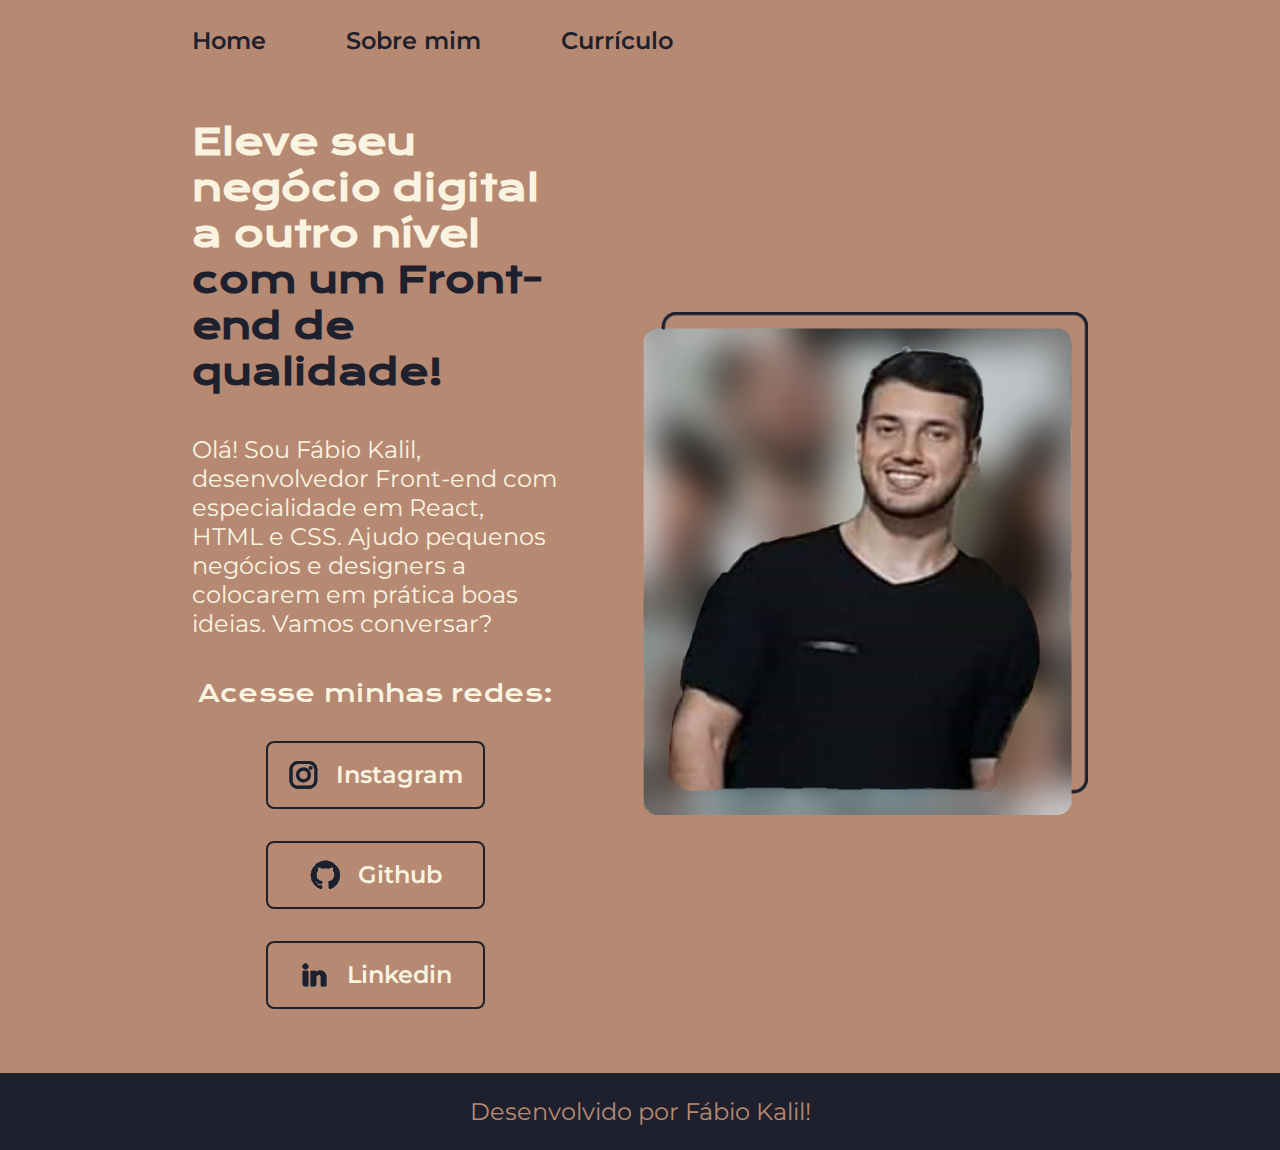
<file: index.html>
<!DOCTYPE html>
<html lang="pt-br">
<head>
    <meta charset="UTF-8">
    <meta http-equiv="X-UA-Compatible" content="IE=edge">
    <meta name="viewport" content="width=device-width, initial-scale=1.0">
    <title>Portfólio</title>
    <link rel="stylesheet" href="./styles/style.css">
</head>
<body>
    <header class="cabecalho">
        <nav class="cabecalho__menu">
            <a class="cabecalho__menu__link" href="index.html">Home</a>
            <a class="cabecalho__menu__link" href="about.html">Sobre mim</a>
            <a class="cabecalho__menu__link" href="curriculo.html">Currículo</a>
        </nav>
    </header>
    <main class="apresentacao">
        <section class="apresentacao__conteudo">
            <h1 class="apresentacao__conteudo__titulo">Eleve seu negócio digital a outro nível <strong class="titulo-destaque">com um Front-end de qualidade!</strong></h1>
            <p class="apresentacao__conteudo__texto">Olá! Sou Fábio Kalil, desenvolvedor Front-end com especialidade em React, HTML e CSS. Ajudo pequenos negócios e designers a colocarem em prática boas ideias. Vamos conversar?</p>
            <div class="apresentacao__links">
                <h2 class="apresentacao__links_subtitulo"> Acesse minhas redes:</h2>
                <a class="apresentacao__links__navegacao" href="https://www.instagram.com/fabiokos/" target="blank"> <img src="./assets/instagram.png" alt="Ícone Instagram"> Instagram</a>
                <a class="apresentacao__links__navegacao" href="https://github.com/klewzin" target="blank"> <img src="./assets/github.png" alt="Ícone Github"> Github</a>
                <a class="apresentacao__links__navegacao" href="https://www.linkedin.com/in/fabiokalilurllkd/" target="blank"> <img src="./assets/linkedin.png" alt="Ícone linkedin"> Linkedin</a>
            </div>
        </section>
        <img class="apresentacao__imagem" src="./assets/eufigma.png" alt="Foto de Fábio Kalil">
    </main>
    <footer class="rodape">
        <p>Desenvolvido por Fábio Kalil!</p>
    </footer>
</body>
</html>
</file>
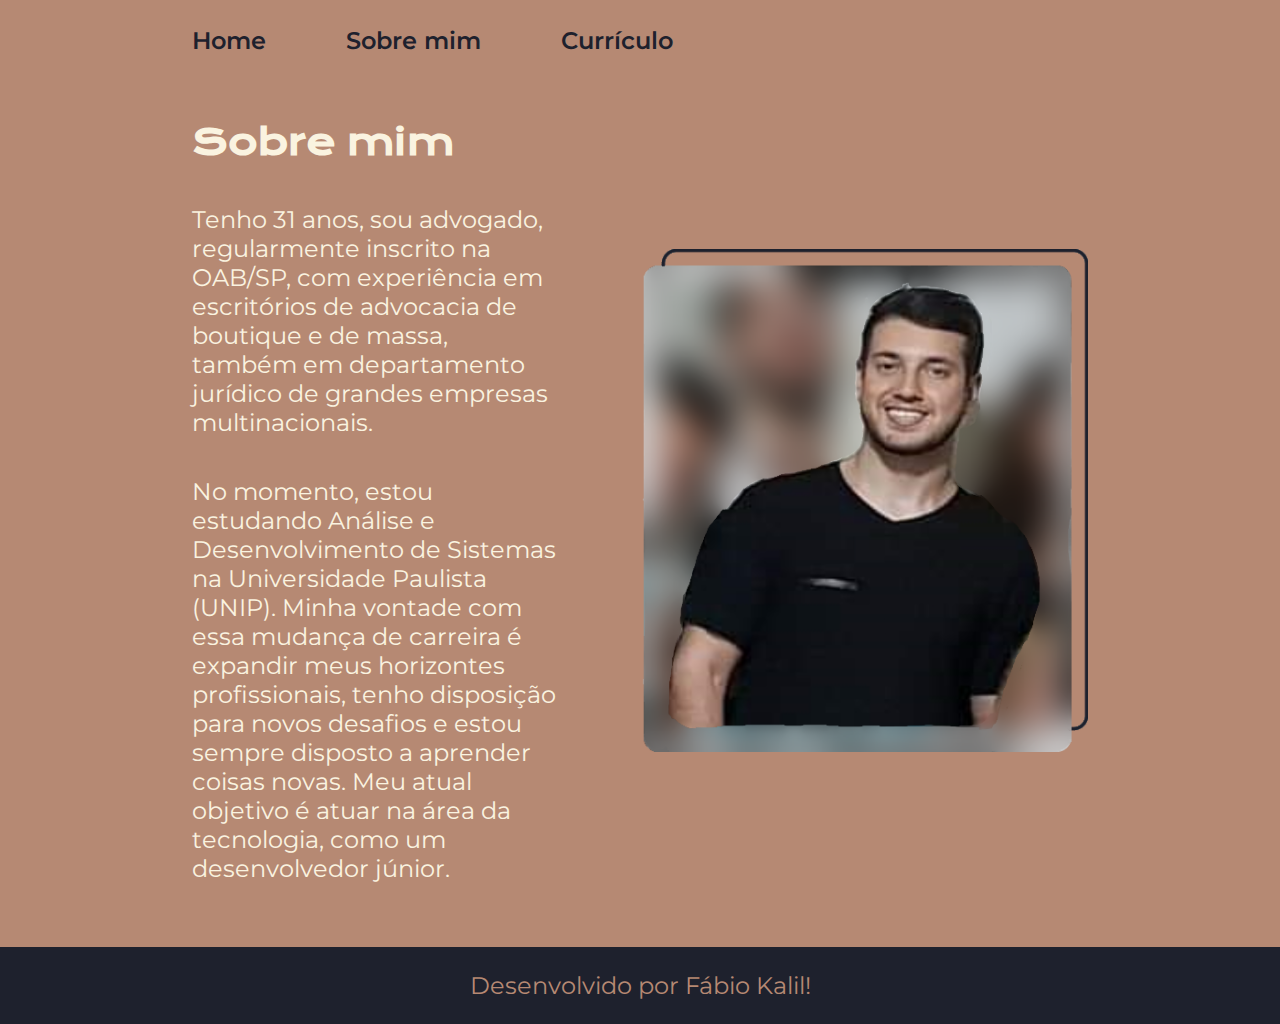
<file: about.html>
<!DOCTYPE html>
<html lang="pt-br">
<head>
    <meta charset="UTF-8">
    <meta http-equiv="X-UA-Compatible" content="IE=edge">
    <meta name="viewport" content="width=device-width, initial-scale=1.0">
    <title>Sobre mim</title>
    <link rel="stylesheet" href="./styles/style.css">
</head>
<body>
    <header class="cabecalho">
        <nav class="cabecalho__menu">
            <a class="cabecalho__menu__link" href="index.html">Home</a>
            <a class="cabecalho__menu__link" href="about.html">Sobre mim</a>
            <a class="cabecalho__menu__link" href="curriculo.html">Currículo</a>
        </nav>
    </header>
    <main class="apresentacao">
        <section class="apresentacao__conteudo">
            <h1 class="apresentacao__conteudo__titulo">Sobre mim</h1>
            <p class="apresentacao__conteudo__texto">Tenho 31 anos, sou advogado, regularmente inscrito na OAB/SP, com experiência em escritórios de advocacia de boutique e de massa, também em departamento jurídico de grandes empresas multinacionais.</p>
            <p class="apresentacao__conteudo__texto">No momento, estou estudando Análise e Desenvolvimento de Sistemas na Universidade Paulista (UNIP). Minha vontade com essa mudança de carreira é expandir meus horizontes profissionais, tenho disposição para novos desafios e estou sempre disposto a aprender coisas novas. Meu atual objetivo é atuar na área da tecnologia, como um desenvolvedor júnior.</p>
        </section>
        <img class="apresentacao__imagem" src="./assets/eufigma.png" alt="Foto de Fábio Kalil">
    </main>
    <footer class="rodape">
        <p>Desenvolvido por Fábio Kalil!</p>
    </footer>
</body>
</html>
</file>
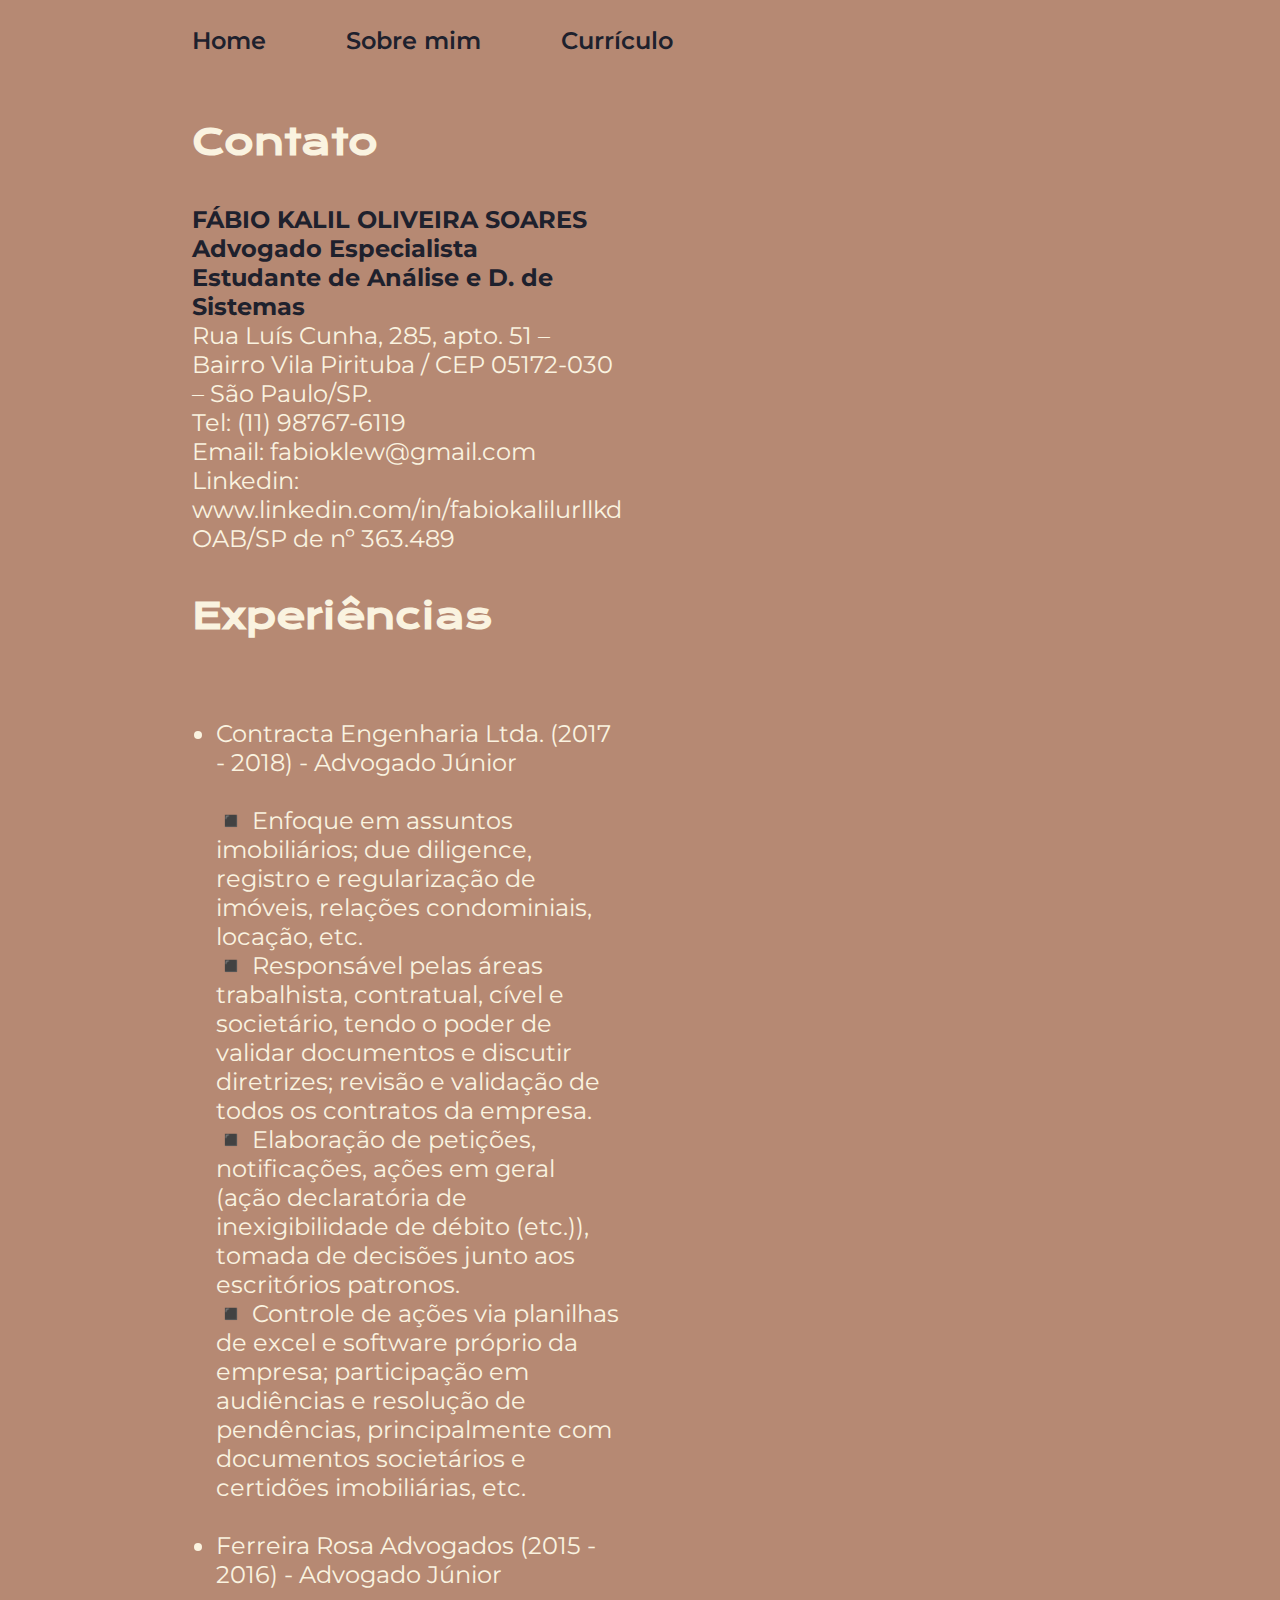
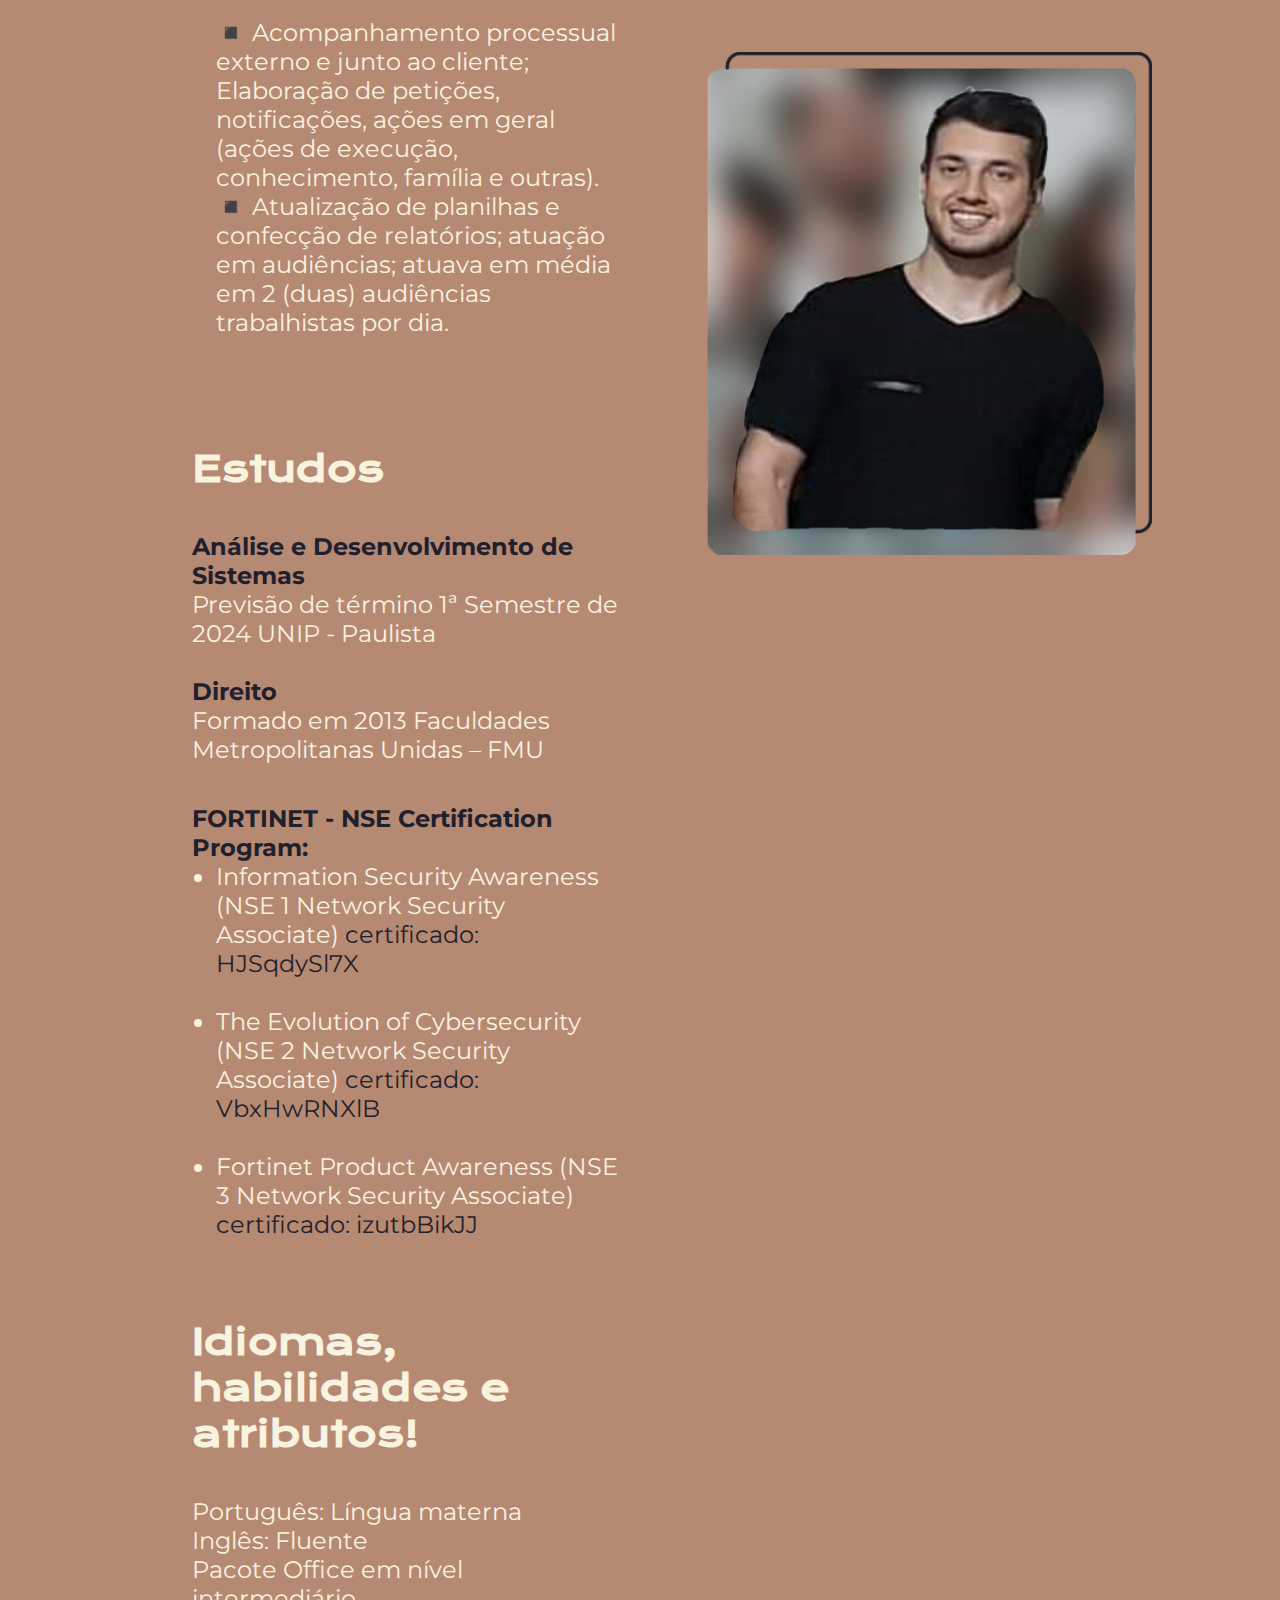
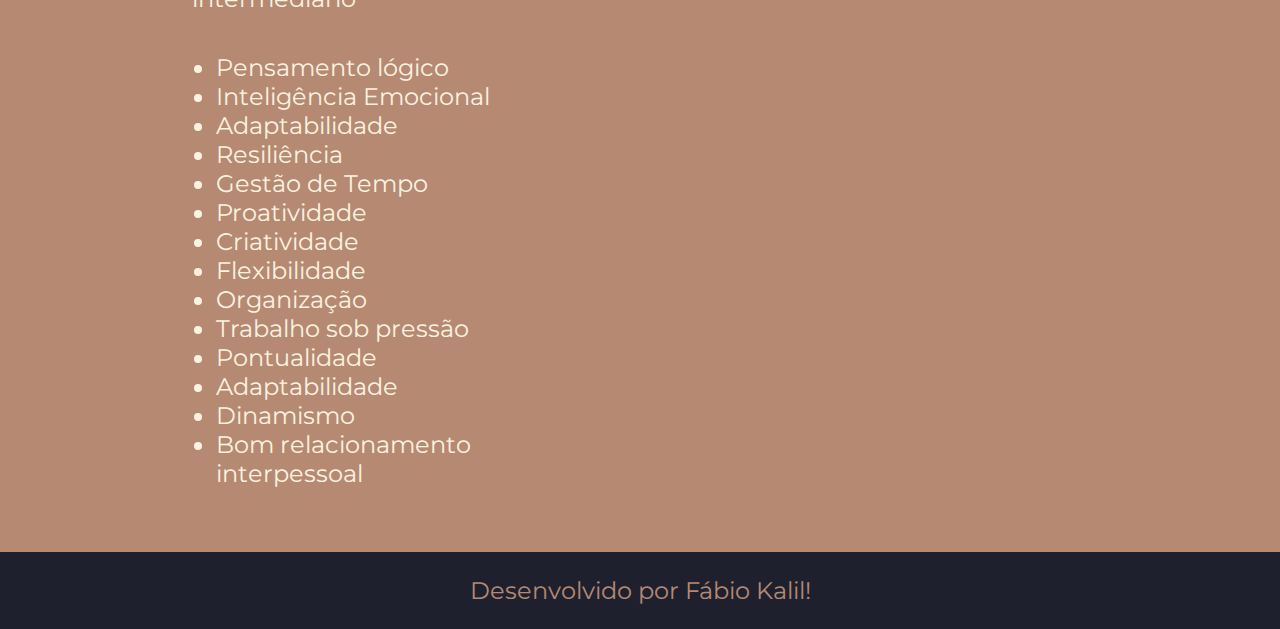
<file: curriculo.html>
<!DOCTYPE html>
<html lang="pt-br">
<head>
    <meta charset="UTF-8">
    <meta http-equiv="X-UA-Compatible" content="IE=edge">
    <meta name="viewport" content="width=device-width, initial-scale=1.0">
    <title>Curriculo</title>
    <link rel="stylesheet" href="./styles/style.css">
</head>
<body>
    <header class="cabecalho">
        <nav class="cabecalho__menu">
            <a class="cabecalho__menu__link" href="index.html">Home</a>
            <a class="cabecalho__menu__link" href="about.html">Sobre mim</a>
            <a class="cabecalho__menu__link" href="curriculo.html">Currículo</a>
        </nav>
    </header>
    <main class="apresentacao">
        <section class="apresentacao__conteudo">
            <h1 class="apresentacao__conteudo__titulo">Contato</h1>
            <p class="apresentacao__conteudo__texto">
                <strong class="titulo-destaque">FÁBIO KALIL OLIVEIRA SOARES<br>Advogado Especialista<br>Estudante de Análise e D. de Sistemas</strong><br>Rua Luís Cunha, 285, apto. 51 – Bairro Vila Pirituba / CEP 05172-030 – São Paulo/SP.<br>Tel: (11) 98767-6119<br>Email: fabioklew@gmail.com<br>Linkedin: www.linkedin.com/in/fabiokalilurllkd<br>OAB/SP de nº 363.489
            </p>
            <h2 class="apresentacao__conteudo__titulo">Experiências</h2>
            <p class="apresentacao__conteudo__texto">
            <ul class="apresentacao__conteudo__texto">
                <li>Contracta Engenharia Ltda. (2017 - 2018) - Advogado Júnior<br><br>◾ Enfoque em assuntos imobiliários; due diligence, registro e regularização de imóveis, relações condominiais, locação, etc.<br>◾ Responsável pelas áreas trabalhista, contratual, cível e societário, tendo o poder de validar documentos e discutir diretrizes; revisão e validação de todos os contratos da empresa.<br>◾ Elaboração de petições, notificações, ações em geral (ação declaratória de inexigibilidade de débito (etc.)), tomada de decisões junto aos escritórios patronos.<br>◾ Controle de ações via planilhas de excel e software próprio da empresa; participação em audiências e resolução de pendências, principalmente com documentos societários e certidões imobiliárias, etc.</li><br>
                <li>Ferreira Rosa Advogados (2015 - 2016) - Advogado Júnior<br><br>◾ Acompanhamento processual externo e junto ao cliente; Elaboração de petições, notificações, ações em geral (ações de execução, conhecimento, família e outras).<br>◾ Atualização de planilhas e confecção de relatórios; atuação em audiências; atuava em média em 2 (duas) audiências trabalhistas por dia.</li><br>
            </ul>
            </p>
            <h2 class="apresentacao__conteudo__titulo">Estudos</h2>
            <p class="apresentacao__conteudo__texto">
                <strong class="titulo-destaque">Análise e Desenvolvimento de Sistemas</strong><br>Previsão de término 1ª Semestre de 2024 UNIP - Paulista<br><br>
                <strong class="titulo-destaque">Direito</strong><br>Formado em 2013 Faculdades Metropolitanas Unidas – FMU
            <ul class="apresentacao__conteudo__texto">
                <strong class="titulo-destaque">FORTINET - NSE Certification Program:</strong>
                <li>Information Security Awareness (NSE 1 Network Security Associate)<a href="https://training.fortinet.com/mod/customcert/verify_certificate.php" target="blank"> certificado: HJSqdySl7X</a></li><br>
                <li>The Evolution of Cybersecurity (NSE 2 Network Security Associate)<a href="https://training.fortinet.com/mod/customcert/verify_certificate.php" target="blank"> certificado: VbxHwRNXlB</a></li><br>
                <li>Fortinet Product Awareness (NSE 3 Network Security Associate)<a href="https://training.fortinet.com/mod/customcert/verify_certificate.php" target="blank"> certificado: izutbBikJJ</a></li>
            </ul>
            </p>
            <h3 class="apresentacao__conteudo__titulo">Idiomas, habilidades e atributos!</h3>
            <p class="apresentacao__conteudo__texto">
                Português: Língua materna<br>Inglês: Fluente<br>Pacote Office em nível intermediário
                <ul class="apresentacao__conteudo__texto">
                    <li>Pensamento lógico</li>
                    <li>Inteligência Emocional</li>
                    <li>Adaptabilidade</li>
                    <li>Resiliência</li>
                    <li>Gestão de Tempo</li>
                    <li>Proatividade</li>
                    <li>Criatividade</li>
                    <li>Flexibilidade</li>
                    <li>Organização</li>
                    <li>Trabalho sob pressão</li>
                    <li>Pontualidade</li>
                    <li>Adaptabilidade</li>
                    <li>Dinamismo</li>
                    <li>Bom relacionamento interpessoal</li>
            </p>
        </section>
        <img class="apresentacao__imagem" src="./assets/eufigma.png" alt="Foto de Fábio Kalil">
    </main>
    <footer class="rodape">
        <p>Desenvolvido por Fábio Kalil!</p>
    </footer>
</body>
</html>
</file>
<file: styles/style.css>
@import url('https://fonts.googleapis.com/css2?family=Krona+One&family=Montserrat:wght@400;600&display=swap');

:root {
    --cor-primaria: #B68973;
    --cor-secundaria: #FAF3E0;
    --cor-terciaria: #1E212D;
    --cor-quaternaria: #EABF9F;

    --fonte-primaria: 'Krona One', sans-serif;
    --fonte-secundaria: 'Montserrat', sans-serif;
}

* {
    margin: 0;
    padding: 0;
}

body {
    /* height: 100vh; */
    box-sizing: border-box;
    background-color: var(--cor-primaria);
    color: var(--cor-secundaria);
}

.cabecalho {
    padding: 2% 0 0 15%;
}

.cabecalho__menu {
    display: flex;
    gap: 80px;
}

.cabecalho__menu__link {
    font-family: var(--fonte-secundaria);
    font-size: 1.5rem;
    font-weight: 600;
    color: var(--cor-terciaria);
    text-decoration: none;
}

.apresentacao {
    padding: 5% 15%;
    display: flex;
    align-items: center;
    justify-content: space-between;
    gap: 82px;
}

.apresentacao__conteudo {
    width: 50%;
    display: flex;
    flex-direction: column;
    gap: 40px;
}

.apresentacao__conteudo__titulo {
    font-family: var(--fonte-primaria);
    font-size: 2.25rem;
}

.titulo-destaque {
    color: var(--cor-terciaria);
}

.apresentacao__conteudo__texto {
    font-family: var(--fonte-secundaria);
    font-size: 1.5rem;
}

.apresentacao__conteudo__texto li{
    margin-left: 24px;
}

.apresentacao__conteudo__texto a{
    text-decoration: none;
    color: var(--cor-terciaria);
}


.apresentacao__links {
    display: flex;
    flex-direction: column;
    align-items: center;
    justify-content: space-between;
    gap: 32px;
}

.apresentacao__links_subtitulo {
    font-family: var(--fonte-primaria);
    font-weight: 400;
    font-size: 1.5rem;
}

.apresentacao__links__navegacao {
    display: flex;
    justify-content: center;
    align-items: center;
    border: 2px solid var(--cor-terciaria);
    width: 50%;
    text-align: center;
    border-radius: 8px;
    font-family: var(--fonte-secundaria);
    font-weight: 600;
    font-size: 1.5rem;
    padding: 16px;
    gap: 16px;
    text-decoration: none;
    color: var(--cor-secundaria);
}

.apresentacao__links__link:hover {
    background-color: var(--cor-quaternaria);
    padding: 3%;
    text-decoration: underline;
}

.apresentacao__imagem {
    width: 50%;
}

.rodape {
    padding: 24px;
    color: var(--cor-primaria);
    background-color: var(--cor-terciaria);
    text-align: center;
    font-family: var(--fonte-secundaria);
    font-size: 1.5rem;
    font-weight: 400;
}

@media (max-width: 1200px) {
    .cabecalho {
        padding: 10%;
    }

    .cabecalho__menu {
        justify-content: center;
    }
    
    .apresentacao {
        flex-direction: column-reverse;
        padding: 5%;
    }

    .apresentacao__conteudo {
        width: auto;
    }
}
</file>
